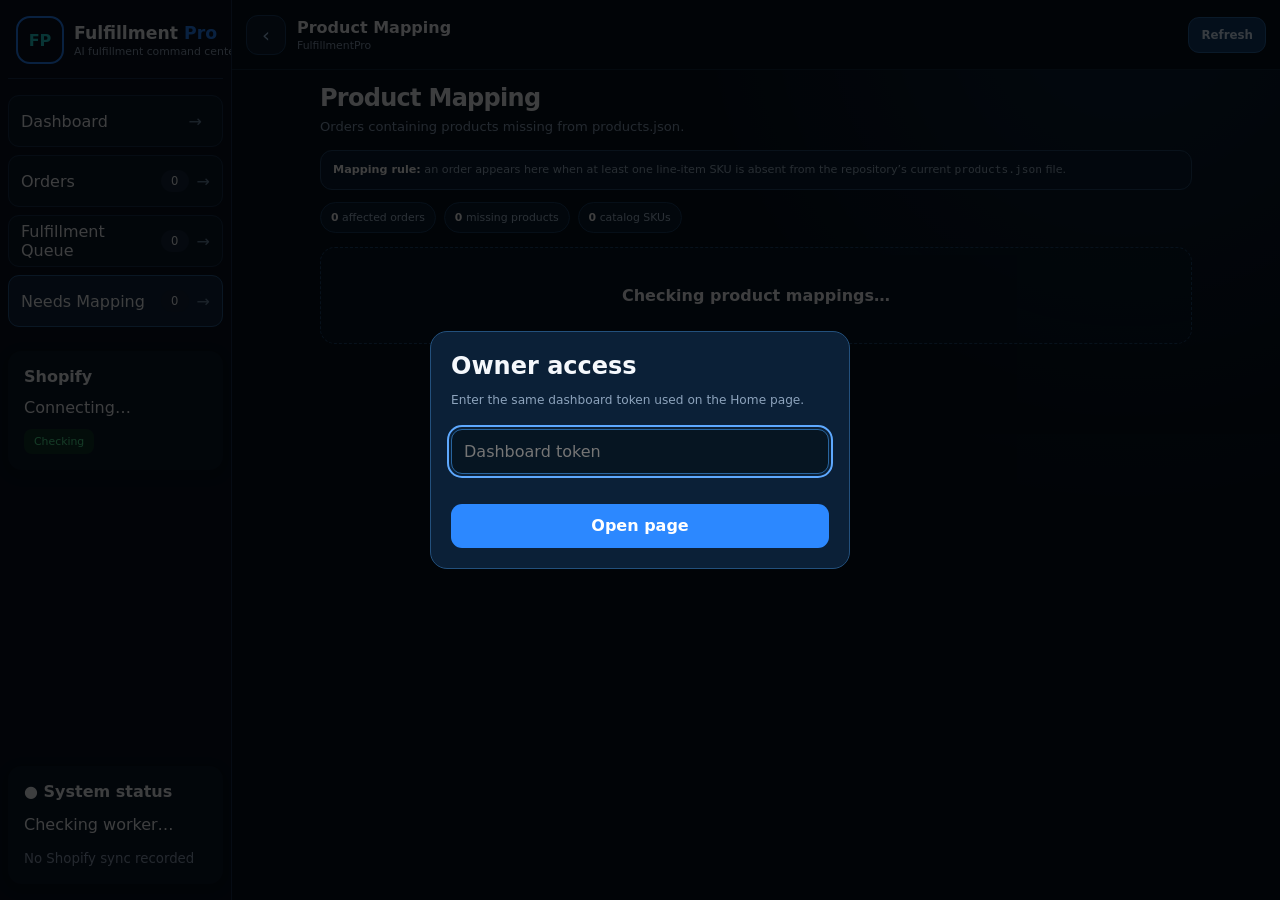
<file: static/mapping.html>
<!doctype html>
<html lang="en"><head><meta charset="utf-8"><meta name="viewport" content="width=device-width,initial-scale=1,viewport-fit=cover">
<title>Product Mapping · FulfillmentPro</title><style>
:root{color-scheme:dark;--bg:#04101d;--panel:#081a2c;--panel2:#0b223a;--line:#173c61;--text:#f5f8fc;--muted:#8da3bc;--blue:#328cff;--green:#2bdc87;--orange:#ffae2c;--red:#ff5e62}
*{box-sizing:border-box}
html,body{margin:0;min-height:100%;background:radial-gradient(circle at 88% 0,rgba(45,132,255,.13),transparent 35%),var(--bg);color:var(--text);font-family:Inter,system-ui,-apple-system,Segoe UI,sans-serif}
body{padding:0 0 calc(76px + env(safe-area-inset-bottom))}
button,input{font:inherit}
.top{position:sticky;top:0;z-index:20;display:flex;align-items:center;gap:11px;min-height:70px;padding:10px 14px;background:rgba(4,15,27,.96);backdrop-filter:blur(16px);border-bottom:1px solid rgba(65,133,201,.2)}
.back{display:grid;place-items:center;width:40px;height:40px;border-radius:12px;border:1px solid #1a4169;background:#0a1d31;color:#a8c9ee;text-decoration:none;font-size:1.25rem}
.brand{min-width:0}.brand b{display:block;font-size:1rem}.brand small{display:block;color:var(--muted);font-size:.68rem;margin-top:2px}
.refresh{margin-left:auto;border:1px solid #2866a4;border-radius:11px;background:#0f3b6b;color:#d8ebff;padding:10px 12px;font-weight:700;font-size:.74rem}
main{padding:14px}
.hero{margin-bottom:14px}.hero h1{margin:0;font-size:1.5rem;letter-spacing:-.03em}.hero p{margin:6px 0 0;color:var(--muted);font-size:.82rem;line-height:1.4}
.summary{display:flex;gap:8px;overflow:auto;margin:0 -14px 14px;padding:0 14px;scrollbar-width:none}.summary::-webkit-scrollbar{display:none}
.pill{white-space:nowrap;padding:8px 10px;border:1px solid var(--line);border-radius:999px;background:#081c31;color:#aac0d7;font-size:.68rem}.pill strong{color:#fff}
.list{display:grid;gap:10px}
.card{border:1px solid var(--line);border-radius:15px;background:linear-gradient(145deg,#0a2037,#061522);overflow:hidden;box-shadow:0 12px 30px rgba(0,0,0,.22)}
.card-head{display:flex;align-items:flex-start;justify-content:space-between;gap:10px;padding:13px;border-bottom:1px solid rgba(29,66,103,.65)}
.card-head b{font-size:.88rem}.card-head small{display:block;color:var(--muted);font-size:.65rem;margin-top:4px}
.amount{font-size:.8rem;font-weight:750}
.items{padding:4px 12px 8px}
.item{display:grid;grid-template-columns:minmax(0,1fr) auto;gap:10px;padding:9px 0;border-bottom:1px solid rgba(29,62,94,.62)}.item:last-child{border-bottom:0}
.item b{display:block;font-size:.75rem;white-space:nowrap;overflow:hidden;text-overflow:ellipsis}.item small{display:block;color:var(--muted);font-size:.62rem;margin-top:3px}
.badge{align-self:center;padding:4px 7px;border-radius:999px;background:#123c2d;color:var(--green);font-size:.58rem;font-weight:750}.badge.wait{background:#3a2b0d;color:var(--orange)}.badge.active{background:#0e3764;color:#58a9ff}.badge.error{background:#431d22;color:#ff8588}
.empty{padding:38px 18px;text-align:center;border:1px dashed #1d466e;border-radius:15px;background:rgba(7,25,43,.55)}.empty b{display:block;font-size:1rem}.empty p{margin:7px 0 0;color:var(--muted);font-size:.75rem;line-height:1.45}
.notice{margin-bottom:12px;padding:11px 12px;border:1px solid #22486d;border-radius:12px;background:#091d32;color:#9db4ca;font-size:.7rem;line-height:1.4}.notice strong{color:#fff}
.search{width:100%;height:42px;margin-bottom:12px;padding:0 12px;border:1px solid #1a4066;border-radius:12px;background:#071827;color:#fff;outline:none}.search:focus{border-color:#328cff}
.bottom{position:fixed;left:0;right:0;bottom:0;z-index:30;display:grid;grid-template-columns:repeat(4,1fr);min-height:64px;padding:5px 8px calc(5px + env(safe-area-inset-bottom));background:rgba(4,16,29,.97);backdrop-filter:blur(18px);border-top:1px solid rgba(51,105,160,.3)}
.bottom a{display:flex;flex-direction:column;align-items:center;justify-content:center;gap:3px;color:#7f95ae;text-decoration:none;font-size:.59rem}.bottom a b{font-size:1.02rem}.bottom a.active{color:#4d9fff}
.modal{display:none;position:fixed;z-index:60;inset:0;background:rgba(0,0,0,.75);padding:18px;align-items:center;justify-content:center}.modal.open{display:flex}.modal-box{width:min(100%,420px);padding:20px;border:1px solid #23507c;border-radius:17px;background:#0b2037}.modal-box h2{margin:0 0 8px}.modal-box p{color:var(--muted);font-size:.76rem}.modal-box input{width:100%;height:45px;margin:10px 0;padding:0 12px;border:1px solid #28659f;border-radius:11px;background:#061522;color:#fff}.modal-box button{width:100%;height:44px;border:0;border-radius:11px;background:#2c88ff;color:#fff;font-weight:750}.error{min-height:20px;color:#ff8386;font-size:.68rem}
@media(min-width:768px){main{max-width:900px;margin:auto}.bottom{max-width:900px;left:50%;transform:translateX(-50%);border-left:1px solid #173c61;border-right:1px solid #173c61}}

/* Desktop-only shared FulfillmentPro sidebar */
.fp-page-sidebar{display:none}
@media(min-width:768px){
  .fp-page-sidebar{position:fixed;inset:0 auto 0 0;z-index:40;width:232px;padding:16px 8px;background:#06111f;border-right:1px solid #17314f;display:flex;flex-direction:column;gap:8px;overflow:auto}
  .fp-side-brand{display:flex;align-items:center;gap:10px;padding:0 8px 14px;border-bottom:1px solid #17314f;text-decoration:none;color:#f5f8fc}
  .fp-side-logo{width:48px;height:48px;display:grid;place-items:center;border:2px solid #2583ff;border-radius:14px;color:#20d3d3;font-weight:800;flex:0 0 auto}
  .fp-side-brand b{display:block;font-size:1.08rem}.fp-side-brand b span{color:#2583ff}.fp-side-brand small{display:block;color:#91a2ba;font-size:.68rem;margin-top:2px;white-space:nowrap}
  .fp-side-links{display:grid;gap:8px;margin-top:8px}.fp-side-links a{min-height:52px;border:1px solid #17314f;border-radius:11px;background:#091729;color:#f5f8fc;text-decoration:none;padding:0 12px;display:grid;grid-template-columns:minmax(0,1fr) auto auto;gap:8px;align-items:center}.fp-side-links a:hover,.fp-side-links a:focus-visible,.fp-side-links a.active{background:#10253e;border-color:#275b91;outline:none}
  .fp-side-count{min-width:28px;padding:4px 8px;border-radius:999px;background:#13233a;text-align:center;font-size:.72rem}.fp-side-arrow{color:#6f8dab}
  .fp-side-card{margin-top:16px;background:#091729;border-radius:14px;padding:16px;box-shadow:0 4px 14px rgba(0,0,0,.2)}.fp-side-card b{display:block;margin-bottom:10px}.fp-side-card p{margin:0 0 10px;overflow-wrap:anywhere;line-height:1.45}.fp-side-state{display:inline-flex;padding:6px 10px;border-radius:8px;background:#0d3328;color:#53eb9a;font-size:.68rem}.fp-side-system{margin-top:auto}.fp-side-system p{margin:12px 0}.fp-side-system small{color:#91a2ba;line-height:1.45}
  body{padding-left:232px!important}.top{left:232px}.bottom{display:none!important}
}


/* Shared usability cleanup */
:where(button,a,input,select,[role="button"]):focus-visible{
  outline:2px solid #5ea9ff;
  outline-offset:2px;
}
button,a{-webkit-tap-highlight-color:transparent}
.fp-side-nav a{min-height:48px}
@media(max-width:767px){
  input,select,button{font-size:16px}
  .page-shell,.content,.main{max-width:100%}
}

</style></head>
<body>
<aside class="fp-page-sidebar" aria-label="Primary navigation">
  <a class="fp-side-brand" href="/">
    <span class="fp-side-logo">FP</span>
    <span><b>Fulfillment <span>Pro</span></b><small>AI fulfillment command center</small></span>
  </a>
  <nav class="fp-side-links">
    <a href="/" data-page="dashboard"><span>Dashboard</span><span class="fp-side-arrow">→</span></a>
    <a href="/orders.html" data-page="orders"><span>Orders</span><span id="fpNavTotal" class="fp-side-count">0</span><span class="fp-side-arrow">→</span></a>
    <a href="/queue.html" data-page="queue"><span>Fulfillment Queue</span><span id="fpNavQueue" class="fp-side-count">0</span><span class="fp-side-arrow">→</span></a>
    <a href="/mapping.html" data-page="mapping"><span>Needs Mapping</span><span id="fpNavMapping" class="fp-side-count">0</span><span class="fp-side-arrow">→</span></a>
  </nav>
  <section class="fp-side-card"><b>Shopify</b><p id="fpSideDomain">Connecting…</p><span id="fpSideShopifyState" class="fp-side-state">Checking</span></section>
  <section class="fp-side-card fp-side-system"><b>● System status</b><p id="fpSideWorker">Checking worker…</p><small id="fpSideSync">No Shopify sync recorded</small></section>
</aside>

<header class="top"><a class="back" href="/">‹</a><div class="brand"><b>Product Mapping</b><small>FulfillmentPro</small></div><button id="refresh" class="refresh">Refresh</button></header>
<main><section class="hero"><h1>Product Mapping</h1><p>Orders containing products missing from products.json.</p></section>
<div class="notice"><strong>Mapping rule:</strong> an order appears here when at least one line-item SKU is absent from the repository’s current <code>products.json</code> file.</div>
<div class="summary"><span class="pill"><strong id="mappingOrders">0</strong> affected orders</span><span class="pill"><strong id="mappingItems">0</strong> missing products</span><span class="pill"><strong id="catalogCount">0</strong> catalog SKUs</span></div>
<section id="mappingList" class="list"><div class="empty"><b>Checking product mappings…</b></div></section>
</main>

<nav class="bottom">
  <a href="/" class=""><b>⌂</b><span>Dashboard</span></a>
  <a href="/orders.html" class=""><b>☷</b><span>Orders</span></a>
  <a href="/queue.html" class=""><b>▣</b><span>Queue</span></a>
  <a href="/mapping.html" class="active"><b>!</b><span>Mapping</span></a>
</nav>

<div id="authModal" class="modal">
  <div class="modal-box">
    <h2>Owner access</h2>
    <p>Enter the same dashboard token used on the Home page.</p>
    <form id="authForm">
      <input id="tokenInput" type="password" autocomplete="current-password" required placeholder="Dashboard token">
      <div id="authError" class="error"></div>
      <button type="submit">Open page</button>
    </form>
  </div>
</div>

<script>
const TOKEN_KEY='fulfillmentpro.dashboard.token';
let token=sessionStorage.getItem(TOKEN_KEY)||'';
const $=id=>document.getElementById(id);
const esc=v=>String(v??'').replace(/[&<>"']/g,c=>({'&':'&amp;','<':'&lt;','>':'&gt;','"':'&quot;',"'":'&#039;'}[c]));
function headers(){return {'Authorization':'Bearer '+token,'Content-Type':'application/json'}}
async function api(path,options={}){
  const response=await fetch(path,{...options,headers:{...headers(),...(options.headers||{})}});
  const data=await response.json().catch(()=>({}));
  if(response.status===401){showAuth();throw new Error('Owner authentication required')}
  if(!response.ok)throw new Error(data.error||'Request failed');
  return data;
}
function showAuth(message=''){
  $('authModal').classList.add('open');
  $('authError').textContent=message;
  setTimeout(()=>$('tokenInput').focus(),0);
}
function hideAuth(){$('authModal').classList.remove('open')}
$('authForm').addEventListener('submit',async event=>{
  event.preventDefault();
  token=$('tokenInput').value.trim();
  try{
    await api('/api/auth/check',{method:'POST'});
    sessionStorage.setItem(TOKEN_KEY,token);
    hideAuth();
    loadPage();
  }catch(error){showAuth(error.message)}
});
if(!token)showAuth();


function money(value,currency='USD'){try{return new Intl.NumberFormat(undefined,{style:'currency',currency:currency||'USD'}).format(Number(value||0))}catch{return '$'+Number(value||0).toFixed(2)}}
async function loadPage(){
  try{
    const data=await api('/api/operations/mapping');
    $('mappingOrders').textContent=data.order_count||0;
    $('mappingItems').textContent=data.missing_item_count||0;
    $('catalogCount').textContent=data.catalog_sku_count||0;
    if(data.catalog_error){
      $('mappingList').innerHTML=`<div class="empty"><b>products.json could not be read</b><p>${esc(data.catalog_error)}</p></div>`;
      return;
    }
    if(!(data.orders||[]).length){
      $('mappingList').innerHTML='<div class="empty"><b>All products are mapped</b><p>Every order-item SKU exists in products.json.</p></div>';
      return;
    }
    $('mappingList').innerHTML=data.orders.map(order=>`<article class="card">
      <div class="card-head"><div><b>#${esc(order.shopify_order_number||order.order_id)} · ${esc(order.customer_name||'Customer')}</b><small>${order.missing_items.length} missing product${order.missing_items.length===1?'':'s'}</small></div><span class="amount">${money(order.current_total_price,order.currency)}</span></div>
      <div class="items">${order.missing_items.map(item=>`<div class="item"><div><b>${esc(item.product_name||'Unnamed product')}</b><small>SKU: ${esc(item.sku||'Missing')} · Qty ${item.quantity||1}</small></div><span class="badge error">${esc(item.reason)}</span></div>`).join('')}</div>
    </article>`).join('');
  }catch(error){$('mappingList').innerHTML=`<div class="empty"><b>Unable to load mapping orders</b><p>${esc(error.message)}</p></div>`}
}

$('refresh').onclick=loadPage;
if(token)loadPage();
</script>
<script>
(async function hydrateDesktopSidebar(){
  const page=location.pathname.includes('queue')?'queue':location.pathname.includes('mapping')?'mapping':'orders';
  document.querySelector('[data-page="'+page+'"]')?.classList.add('active');
  if(!window.matchMedia('(min-width: 768px)').matches)return;
  const authToken=sessionStorage.getItem('fulfillmentpro.dashboard.token')||'';
  if(!authToken)return;
  try{
    const response=await fetch('/api/dashboard',{headers:{Authorization:'Bearer '+authToken}});
    if(!response.ok)return;
    const data=await response.json();
    const set=(id,value)=>{const node=document.getElementById(id);if(node)node.textContent=value};
    set('fpNavTotal',data.total_orders||0);set('fpNavQueue',data.queue||0);set('fpNavMapping',data.needs_mapping||0);
    set('fpSideDomain',data.store_domain||'Not configured');set('fpSideShopifyState',data.shopify_configured?'Connected':'Connect required');
    set('fpSideWorker',data.worker?.worker_online?'Automation worker online':'Automation worker offline');
    set('fpSideSync',data.last_sync?.completed_at?'Last sync '+new Date(data.last_sync.completed_at).toLocaleString():'No Shopify sync recorded');
  }catch(error){console.warn('Sidebar status unavailable',error)}
})();
</script>

</body></html>
</file>
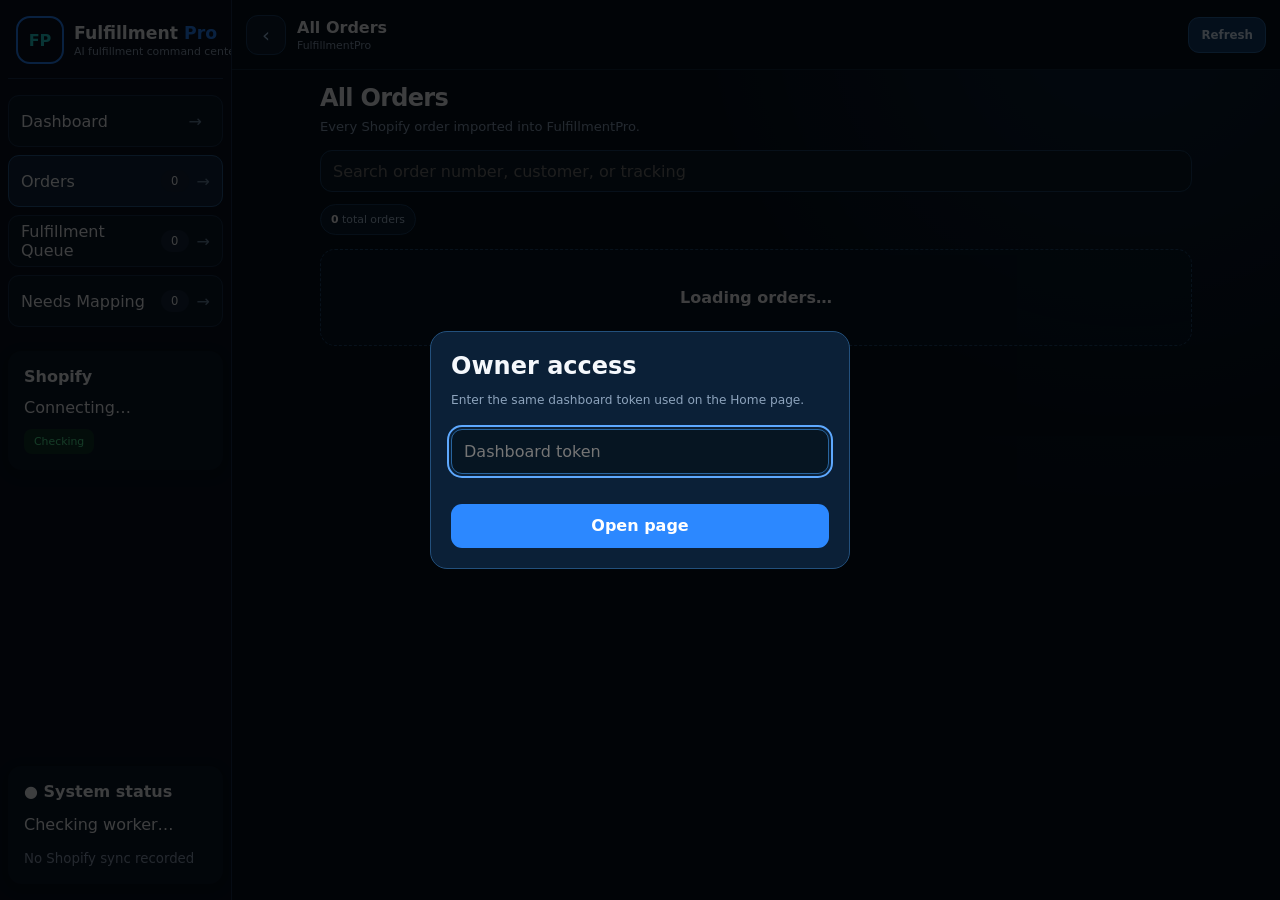
<file: static/orders.html>
<!doctype html>
<html lang="en"><head><meta charset="utf-8"><meta name="viewport" content="width=device-width,initial-scale=1,viewport-fit=cover">
<title>All Orders · FulfillmentPro</title><style>
:root{color-scheme:dark;--bg:#04101d;--panel:#081a2c;--panel2:#0b223a;--line:#173c61;--text:#f5f8fc;--muted:#8da3bc;--blue:#328cff;--green:#2bdc87;--orange:#ffae2c;--red:#ff5e62}
*{box-sizing:border-box}
html,body{margin:0;min-height:100%;background:radial-gradient(circle at 88% 0,rgba(45,132,255,.13),transparent 35%),var(--bg);color:var(--text);font-family:Inter,system-ui,-apple-system,Segoe UI,sans-serif}
body{padding:0 0 calc(76px + env(safe-area-inset-bottom))}
button,input{font:inherit}
.top{position:sticky;top:0;z-index:20;display:flex;align-items:center;gap:11px;min-height:70px;padding:10px 14px;background:rgba(4,15,27,.96);backdrop-filter:blur(16px);border-bottom:1px solid rgba(65,133,201,.2)}
.back{display:grid;place-items:center;width:40px;height:40px;border-radius:12px;border:1px solid #1a4169;background:#0a1d31;color:#a8c9ee;text-decoration:none;font-size:1.25rem}
.brand{min-width:0}.brand b{display:block;font-size:1rem}.brand small{display:block;color:var(--muted);font-size:.68rem;margin-top:2px}
.refresh{margin-left:auto;border:1px solid #2866a4;border-radius:11px;background:#0f3b6b;color:#d8ebff;padding:10px 12px;font-weight:700;font-size:.74rem}
main{padding:14px}
.hero{margin-bottom:14px}.hero h1{margin:0;font-size:1.5rem;letter-spacing:-.03em}.hero p{margin:6px 0 0;color:var(--muted);font-size:.82rem;line-height:1.4}
.summary{display:flex;gap:8px;overflow:auto;margin:0 -14px 14px;padding:0 14px;scrollbar-width:none}.summary::-webkit-scrollbar{display:none}
.pill{white-space:nowrap;padding:8px 10px;border:1px solid var(--line);border-radius:999px;background:#081c31;color:#aac0d7;font-size:.68rem}.pill strong{color:#fff}
.list{display:grid;gap:10px}
.card{border:1px solid var(--line);border-radius:15px;background:linear-gradient(145deg,#0a2037,#061522);overflow:hidden;box-shadow:0 12px 30px rgba(0,0,0,.22)}
.card-head{display:flex;align-items:flex-start;justify-content:space-between;gap:10px;padding:13px;border-bottom:1px solid rgba(29,66,103,.65)}
.card-head b{font-size:.88rem}.card-head small{display:block;color:var(--muted);font-size:.65rem;margin-top:4px}
.amount{font-size:.8rem;font-weight:750}
.items{padding:4px 12px 8px}
.item{display:grid;grid-template-columns:minmax(0,1fr) auto;gap:10px;padding:9px 0;border-bottom:1px solid rgba(29,62,94,.62)}.item:last-child{border-bottom:0}
.item b{display:block;font-size:.75rem;white-space:nowrap;overflow:hidden;text-overflow:ellipsis}.item small{display:block;color:var(--muted);font-size:.62rem;margin-top:3px}
.badge{align-self:center;padding:4px 7px;border-radius:999px;background:#123c2d;color:var(--green);font-size:.58rem;font-weight:750}.badge.wait{background:#3a2b0d;color:var(--orange)}.badge.active{background:#0e3764;color:#58a9ff}.badge.error{background:#431d22;color:#ff8588}
.empty{padding:38px 18px;text-align:center;border:1px dashed #1d466e;border-radius:15px;background:rgba(7,25,43,.55)}.empty b{display:block;font-size:1rem}.empty p{margin:7px 0 0;color:var(--muted);font-size:.75rem;line-height:1.45}
.notice{margin-bottom:12px;padding:11px 12px;border:1px solid #22486d;border-radius:12px;background:#091d32;color:#9db4ca;font-size:.7rem;line-height:1.4}.notice strong{color:#fff}
.search{width:100%;height:42px;margin-bottom:12px;padding:0 12px;border:1px solid #1a4066;border-radius:12px;background:#071827;color:#fff;outline:none}.search:focus{border-color:#328cff}
.bottom{position:fixed;left:0;right:0;bottom:0;z-index:30;display:grid;grid-template-columns:repeat(4,1fr);min-height:64px;padding:5px 8px calc(5px + env(safe-area-inset-bottom));background:rgba(4,16,29,.97);backdrop-filter:blur(18px);border-top:1px solid rgba(51,105,160,.3)}
.bottom a{display:flex;flex-direction:column;align-items:center;justify-content:center;gap:3px;color:#7f95ae;text-decoration:none;font-size:.59rem}.bottom a b{font-size:1.02rem}.bottom a.active{color:#4d9fff}
.modal{display:none;position:fixed;z-index:60;inset:0;background:rgba(0,0,0,.75);padding:18px;align-items:center;justify-content:center}.modal.open{display:flex}.modal-box{width:min(100%,420px);padding:20px;border:1px solid #23507c;border-radius:17px;background:#0b2037}.modal-box h2{margin:0 0 8px}.modal-box p{color:var(--muted);font-size:.76rem}.modal-box input{width:100%;height:45px;margin:10px 0;padding:0 12px;border:1px solid #28659f;border-radius:11px;background:#061522;color:#fff}.modal-box button{width:100%;height:44px;border:0;border-radius:11px;background:#2c88ff;color:#fff;font-weight:750}.error{min-height:20px;color:#ff8386;font-size:.68rem}
@media(min-width:768px){main{max-width:900px;margin:auto}.bottom{max-width:900px;left:50%;transform:translateX(-50%);border-left:1px solid #173c61;border-right:1px solid #173c61}}

/* Desktop-only shared FulfillmentPro sidebar */
.fp-page-sidebar{display:none}
@media(min-width:768px){
  .fp-page-sidebar{position:fixed;inset:0 auto 0 0;z-index:40;width:232px;padding:16px 8px;background:#06111f;border-right:1px solid #17314f;display:flex;flex-direction:column;gap:8px;overflow:auto}
  .fp-side-brand{display:flex;align-items:center;gap:10px;padding:0 8px 14px;border-bottom:1px solid #17314f;text-decoration:none;color:#f5f8fc}
  .fp-side-logo{width:48px;height:48px;display:grid;place-items:center;border:2px solid #2583ff;border-radius:14px;color:#20d3d3;font-weight:800;flex:0 0 auto}
  .fp-side-brand b{display:block;font-size:1.08rem}.fp-side-brand b span{color:#2583ff}.fp-side-brand small{display:block;color:#91a2ba;font-size:.68rem;margin-top:2px;white-space:nowrap}
  .fp-side-links{display:grid;gap:8px;margin-top:8px}.fp-side-links a{min-height:52px;border:1px solid #17314f;border-radius:11px;background:#091729;color:#f5f8fc;text-decoration:none;padding:0 12px;display:grid;grid-template-columns:minmax(0,1fr) auto auto;gap:8px;align-items:center}.fp-side-links a:hover,.fp-side-links a:focus-visible,.fp-side-links a.active{background:#10253e;border-color:#275b91;outline:none}
  .fp-side-count{min-width:28px;padding:4px 8px;border-radius:999px;background:#13233a;text-align:center;font-size:.72rem}.fp-side-arrow{color:#6f8dab}
  .fp-side-card{margin-top:16px;background:#091729;border-radius:14px;padding:16px;box-shadow:0 4px 14px rgba(0,0,0,.2)}.fp-side-card b{display:block;margin-bottom:10px}.fp-side-card p{margin:0 0 10px;overflow-wrap:anywhere;line-height:1.45}.fp-side-state{display:inline-flex;padding:6px 10px;border-radius:8px;background:#0d3328;color:#53eb9a;font-size:.68rem}.fp-side-system{margin-top:auto}.fp-side-system p{margin:12px 0}.fp-side-system small{color:#91a2ba;line-height:1.45}
  body{padding-left:232px!important}.top{left:232px}.bottom{display:none!important}
}


/* Shared usability cleanup */
:where(button,a,input,select,[role="button"]):focus-visible{
  outline:2px solid #5ea9ff;
  outline-offset:2px;
}
button,a{-webkit-tap-highlight-color:transparent}
.fp-side-nav a{min-height:48px}
@media(max-width:767px){
  input,select,button{font-size:16px}
  .page-shell,.content,.main{max-width:100%}
}

</style></head>
<body>
<aside class="fp-page-sidebar" aria-label="Primary navigation">
  <a class="fp-side-brand" href="/">
    <span class="fp-side-logo">FP</span>
    <span><b>Fulfillment <span>Pro</span></b><small>AI fulfillment command center</small></span>
  </a>
  <nav class="fp-side-links">
    <a href="/" data-page="dashboard"><span>Dashboard</span><span class="fp-side-arrow">→</span></a>
    <a href="/orders.html" data-page="orders"><span>Orders</span><span id="fpNavTotal" class="fp-side-count">0</span><span class="fp-side-arrow">→</span></a>
    <a href="/queue.html" data-page="queue"><span>Fulfillment Queue</span><span id="fpNavQueue" class="fp-side-count">0</span><span class="fp-side-arrow">→</span></a>
    <a href="/mapping.html" data-page="mapping"><span>Needs Mapping</span><span id="fpNavMapping" class="fp-side-count">0</span><span class="fp-side-arrow">→</span></a>
  </nav>
  <section class="fp-side-card"><b>Shopify</b><p id="fpSideDomain">Connecting…</p><span id="fpSideShopifyState" class="fp-side-state">Checking</span></section>
  <section class="fp-side-card fp-side-system"><b>● System status</b><p id="fpSideWorker">Checking worker…</p><small id="fpSideSync">No Shopify sync recorded</small></section>
</aside>

<header class="top"><a class="back" href="/">‹</a><div class="brand"><b>All Orders</b><small>FulfillmentPro</small></div><button id="refresh" class="refresh">Refresh</button></header>
<main><section class="hero"><h1>All Orders</h1><p>Every Shopify order imported into FulfillmentPro.</p></section>
<input id="search" class="search" placeholder="Search order number, customer, or tracking">
<div class="summary"><span class="pill"><strong id="orderCount">0</strong> total orders</span></div>
<section id="ordersList" class="list"><div class="empty"><b>Loading orders…</b></div></section>
</main>

<nav class="bottom">
  <a href="/" class=""><b>⌂</b><span>Dashboard</span></a>
  <a href="/orders.html" class="active"><b>☷</b><span>Orders</span></a>
  <a href="/queue.html" class=""><b>▣</b><span>Queue</span></a>
  <a href="/mapping.html" class=""><b>!</b><span>Mapping</span></a>
</nav>

<div id="authModal" class="modal">
  <div class="modal-box">
    <h2>Owner access</h2>
    <p>Enter the same dashboard token used on the Home page.</p>
    <form id="authForm">
      <input id="tokenInput" type="password" autocomplete="current-password" required placeholder="Dashboard token">
      <div id="authError" class="error"></div>
      <button type="submit">Open page</button>
    </form>
  </div>
</div>

<script>
const TOKEN_KEY='fulfillmentpro.dashboard.token';
let token=sessionStorage.getItem(TOKEN_KEY)||'';
const $=id=>document.getElementById(id);
const esc=v=>String(v??'').replace(/[&<>"']/g,c=>({'&':'&amp;','<':'&lt;','>':'&gt;','"':'&quot;',"'":'&#039;'}[c]));
function headers(){return {'Authorization':'Bearer '+token,'Content-Type':'application/json'}}
async function api(path,options={}){
  const response=await fetch(path,{...options,headers:{...headers(),...(options.headers||{})}});
  const data=await response.json().catch(()=>({}));
  if(response.status===401){showAuth();throw new Error('Owner authentication required')}
  if(!response.ok)throw new Error(data.error||'Request failed');
  return data;
}
function showAuth(message=''){
  $('authModal').classList.add('open');
  $('authError').textContent=message;
  setTimeout(()=>$('tokenInput').focus(),0);
}
function hideAuth(){$('authModal').classList.remove('open')}
$('authForm').addEventListener('submit',async event=>{
  event.preventDefault();
  token=$('tokenInput').value.trim();
  try{
    await api('/api/auth/check',{method:'POST'});
    sessionStorage.setItem(TOKEN_KEY,token);
    hideAuth();
    loadPage();
  }catch(error){showAuth(error.message)}
});
if(!token)showAuth();


let searchTimer;
function money(value,currency='USD'){try{return new Intl.NumberFormat(undefined,{style:'currency',currency:currency||'USD'}).format(Number(value||0))}catch{return '$'+Number(value||0).toFixed(2)}}
function dateText(value){const date=new Date(value);return Number.isNaN(date.valueOf())?'—':date.toLocaleDateString([],{month:'short',day:'numeric',year:'numeric'})}
async function loadPage(){
  const search=$('search').value.trim();
  try{
    const data=await api('/api/orders?per_page=100&search='+encodeURIComponent(search));
    $('orderCount').textContent=data.total||0;
    if(!(data.orders||[]).length){
      $('ordersList').innerHTML='<div class="empty"><b>No orders found</b><p>Try another search or sync Shopify from Home.</p></div>';
      return;
    }
    $('ordersList').innerHTML=data.orders.map(order=>`<article class="card">
      <div class="card-head"><div><b>#${esc(order.shopify_order_number||order.id)} · ${esc(order.customer_name||'Customer')}</b><small>${dateText(order.created_at)} · ${order.item_count||0} items</small></div><span class="amount">${money(order.current_total_price||order.total_price,order.currency)}</span></div>
      <div class="items"><div class="item"><div><b>${esc(order.financial_status||'Payment unknown')}</b><small>Payment status</small></div><span class="badge">${esc(order.fulfillment_status||'Unfulfilled')}</span></div></div>
    </article>`).join('');
  }catch(error){$('ordersList').innerHTML=`<div class="empty"><b>Unable to load orders</b><p>${esc(error.message)}</p></div>`}
}
$('search').oninput=()=>{clearTimeout(searchTimer);searchTimer=setTimeout(loadPage,300)};

$('refresh').onclick=loadPage;
if(token)loadPage();
</script>
<script>
(async function hydrateDesktopSidebar(){
  const page=location.pathname.includes('queue')?'queue':location.pathname.includes('mapping')?'mapping':'orders';
  document.querySelector('[data-page="'+page+'"]')?.classList.add('active');
  if(!window.matchMedia('(min-width: 768px)').matches)return;
  const authToken=sessionStorage.getItem('fulfillmentpro.dashboard.token')||'';
  if(!authToken)return;
  try{
    const response=await fetch('/api/dashboard',{headers:{Authorization:'Bearer '+authToken}});
    if(!response.ok)return;
    const data=await response.json();
    const set=(id,value)=>{const node=document.getElementById(id);if(node)node.textContent=value};
    set('fpNavTotal',data.total_orders||0);set('fpNavQueue',data.queue||0);set('fpNavMapping',data.needs_mapping||0);
    set('fpSideDomain',data.store_domain||'Not configured');set('fpSideShopifyState',data.shopify_configured?'Connected':'Connect required');
    set('fpSideWorker',data.worker?.worker_online?'Automation worker online':'Automation worker offline');
    set('fpSideSync',data.last_sync?.completed_at?'Last sync '+new Date(data.last_sync.completed_at).toLocaleString():'No Shopify sync recorded');
  }catch(error){console.warn('Sidebar status unavailable',error)}
})();
</script>

</body></html>
</file>
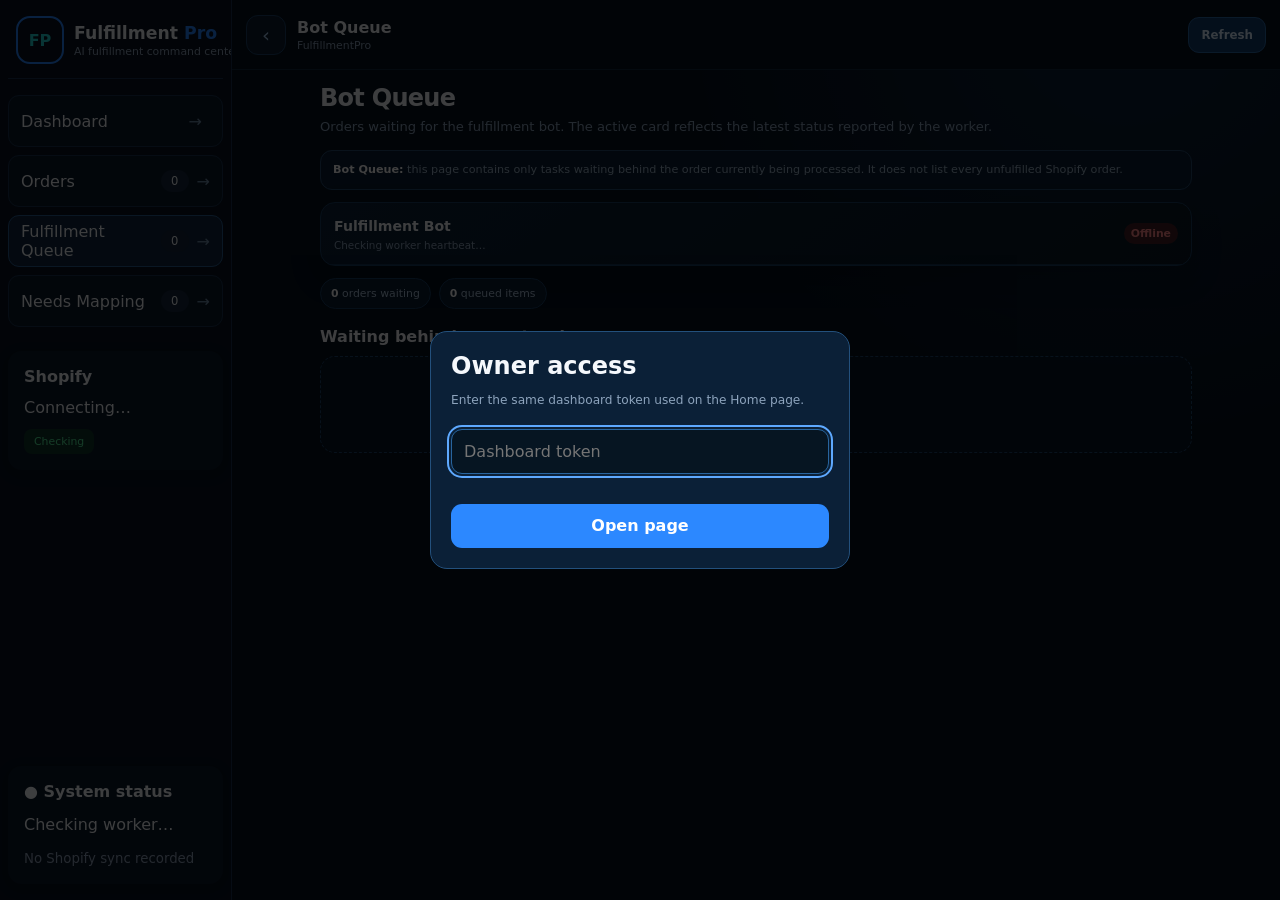
<file: static/queue.html>
<!doctype html>
<html lang="en"><head><meta charset="utf-8"><meta name="viewport" content="width=device-width,initial-scale=1,viewport-fit=cover">
<title>Bot Queue · FulfillmentPro</title><style>
:root{color-scheme:dark;--bg:#04101d;--panel:#081a2c;--panel2:#0b223a;--line:#173c61;--text:#f5f8fc;--muted:#8da3bc;--blue:#328cff;--green:#2bdc87;--orange:#ffae2c;--red:#ff5e62}
*{box-sizing:border-box}
html,body{margin:0;min-height:100%;background:radial-gradient(circle at 88% 0,rgba(45,132,255,.13),transparent 35%),var(--bg);color:var(--text);font-family:Inter,system-ui,-apple-system,Segoe UI,sans-serif}
body{padding:0 0 calc(76px + env(safe-area-inset-bottom))}
button,input{font:inherit}
.top{position:sticky;top:0;z-index:20;display:flex;align-items:center;gap:11px;min-height:70px;padding:10px 14px;background:rgba(4,15,27,.96);backdrop-filter:blur(16px);border-bottom:1px solid rgba(65,133,201,.2)}
.back{display:grid;place-items:center;width:40px;height:40px;border-radius:12px;border:1px solid #1a4169;background:#0a1d31;color:#a8c9ee;text-decoration:none;font-size:1.25rem}
.brand{min-width:0}.brand b{display:block;font-size:1rem}.brand small{display:block;color:var(--muted);font-size:.68rem;margin-top:2px}
.refresh{margin-left:auto;border:1px solid #2866a4;border-radius:11px;background:#0f3b6b;color:#d8ebff;padding:10px 12px;font-weight:700;font-size:.74rem}
main{padding:14px}
.hero{margin-bottom:14px}.hero h1{margin:0;font-size:1.5rem;letter-spacing:-.03em}.hero p{margin:6px 0 0;color:var(--muted);font-size:.82rem;line-height:1.4}
.summary{display:flex;gap:8px;overflow:auto;margin:0 -14px 14px;padding:0 14px;scrollbar-width:none}.summary::-webkit-scrollbar{display:none}
.pill{white-space:nowrap;padding:8px 10px;border:1px solid var(--line);border-radius:999px;background:#081c31;color:#aac0d7;font-size:.68rem}.pill strong{color:#fff}
.list{display:grid;gap:10px}
.card{border:1px solid var(--line);border-radius:15px;background:linear-gradient(145deg,#0a2037,#061522);overflow:hidden;box-shadow:0 12px 30px rgba(0,0,0,.22)}
.card-head{display:flex;align-items:flex-start;justify-content:space-between;gap:10px;padding:13px;border-bottom:1px solid rgba(29,66,103,.65)}
.card-head b{font-size:.88rem}.card-head small{display:block;color:var(--muted);font-size:.65rem;margin-top:4px}
.amount{font-size:.8rem;font-weight:750}
.items{padding:4px 12px 8px}
.item{display:grid;grid-template-columns:minmax(0,1fr) auto;gap:10px;padding:9px 0;border-bottom:1px solid rgba(29,62,94,.62)}.item:last-child{border-bottom:0}
.item b{display:block;font-size:.75rem;white-space:nowrap;overflow:hidden;text-overflow:ellipsis}.item small{display:block;color:var(--muted);font-size:.62rem;margin-top:3px}
.badge{align-self:center;padding:4px 7px;border-radius:999px;background:#123c2d;color:var(--green);font-size:.58rem;font-weight:750}.badge.wait{background:#3a2b0d;color:var(--orange)}.badge.active{background:#0e3764;color:#58a9ff}.badge.error{background:#431d22;color:#ff8588}
.empty{padding:38px 18px;text-align:center;border:1px dashed #1d466e;border-radius:15px;background:rgba(7,25,43,.55)}.empty b{display:block;font-size:1rem}.empty p{margin:7px 0 0;color:var(--muted);font-size:.75rem;line-height:1.45}
.notice{margin-bottom:12px;padding:11px 12px;border:1px solid #22486d;border-radius:12px;background:#091d32;color:#9db4ca;font-size:.7rem;line-height:1.4}.notice strong{color:#fff}
.search{width:100%;height:42px;margin-bottom:12px;padding:0 12px;border:1px solid #1a4066;border-radius:12px;background:#071827;color:#fff;outline:none}.search:focus{border-color:#328cff}
.bottom{position:fixed;left:0;right:0;bottom:0;z-index:30;display:grid;grid-template-columns:repeat(4,1fr);min-height:64px;padding:5px 8px calc(5px + env(safe-area-inset-bottom));background:rgba(4,16,29,.97);backdrop-filter:blur(18px);border-top:1px solid rgba(51,105,160,.3)}
.bottom a{display:flex;flex-direction:column;align-items:center;justify-content:center;gap:3px;color:#7f95ae;text-decoration:none;font-size:.59rem}.bottom a b{font-size:1.02rem}.bottom a.active{color:#4d9fff}
.modal{display:none;position:fixed;z-index:60;inset:0;background:rgba(0,0,0,.75);padding:18px;align-items:center;justify-content:center}.modal.open{display:flex}.modal-box{width:min(100%,420px);padding:20px;border:1px solid #23507c;border-radius:17px;background:#0b2037}.modal-box h2{margin:0 0 8px}.modal-box p{color:var(--muted);font-size:.76rem}.modal-box input{width:100%;height:45px;margin:10px 0;padding:0 12px;border:1px solid #28659f;border-radius:11px;background:#061522;color:#fff}.modal-box button{width:100%;height:44px;border:0;border-radius:11px;background:#2c88ff;color:#fff;font-weight:750}.error{min-height:20px;color:#ff8386;font-size:.68rem}
@media(min-width:768px){main{max-width:900px;margin:auto}.bottom{max-width:900px;left:50%;transform:translateX(-50%);border-left:1px solid #173c61;border-right:1px solid #173c61}}

/* Desktop-only shared FulfillmentPro sidebar */
.fp-page-sidebar{display:none}
@media(min-width:768px){
  .fp-page-sidebar{position:fixed;inset:0 auto 0 0;z-index:40;width:232px;padding:16px 8px;background:#06111f;border-right:1px solid #17314f;display:flex;flex-direction:column;gap:8px;overflow:auto}
  .fp-side-brand{display:flex;align-items:center;gap:10px;padding:0 8px 14px;border-bottom:1px solid #17314f;text-decoration:none;color:#f5f8fc}
  .fp-side-logo{width:48px;height:48px;display:grid;place-items:center;border:2px solid #2583ff;border-radius:14px;color:#20d3d3;font-weight:800;flex:0 0 auto}
  .fp-side-brand b{display:block;font-size:1.08rem}.fp-side-brand b span{color:#2583ff}.fp-side-brand small{display:block;color:#91a2ba;font-size:.68rem;margin-top:2px;white-space:nowrap}
  .fp-side-links{display:grid;gap:8px;margin-top:8px}.fp-side-links a{min-height:52px;border:1px solid #17314f;border-radius:11px;background:#091729;color:#f5f8fc;text-decoration:none;padding:0 12px;display:grid;grid-template-columns:minmax(0,1fr) auto auto;gap:8px;align-items:center}.fp-side-links a:hover,.fp-side-links a:focus-visible,.fp-side-links a.active{background:#10253e;border-color:#275b91;outline:none}
  .fp-side-count{min-width:28px;padding:4px 8px;border-radius:999px;background:#13233a;text-align:center;font-size:.72rem}.fp-side-arrow{color:#6f8dab}
  .fp-side-card{margin-top:16px;background:#091729;border-radius:14px;padding:16px;box-shadow:0 4px 14px rgba(0,0,0,.2)}.fp-side-card b{display:block;margin-bottom:10px}.fp-side-card p{margin:0 0 10px;overflow-wrap:anywhere;line-height:1.45}.fp-side-state{display:inline-flex;padding:6px 10px;border-radius:8px;background:#0d3328;color:#53eb9a;font-size:.68rem}.fp-side-system{margin-top:auto}.fp-side-system p{margin:12px 0}.fp-side-system small{color:#91a2ba;line-height:1.45}
  body{padding-left:232px!important}.top{left:232px}.bottom{display:none!important}
}


/* Shared usability cleanup */
:where(button,a,input,select,[role="button"]):focus-visible{
  outline:2px solid #5ea9ff;
  outline-offset:2px;
}
button,a{-webkit-tap-highlight-color:transparent}
.fp-side-nav a{min-height:48px}
@media(max-width:767px){
  input,select,button{font-size:16px}
  .page-shell,.content,.main{max-width:100%}
}

</style></head>
<body>
<aside class="fp-page-sidebar" aria-label="Primary navigation">
  <a class="fp-side-brand" href="/">
    <span class="fp-side-logo">FP</span>
    <span><b>Fulfillment <span>Pro</span></b><small>AI fulfillment command center</small></span>
  </a>
  <nav class="fp-side-links">
    <a href="/" data-page="dashboard"><span>Dashboard</span><span class="fp-side-arrow">→</span></a>
    <a href="/orders.html" data-page="orders"><span>Orders</span><span id="fpNavTotal" class="fp-side-count">0</span><span class="fp-side-arrow">→</span></a>
    <a href="/queue.html" data-page="queue"><span>Fulfillment Queue</span><span id="fpNavQueue" class="fp-side-count">0</span><span class="fp-side-arrow">→</span></a>
    <a href="/mapping.html" data-page="mapping"><span>Needs Mapping</span><span id="fpNavMapping" class="fp-side-count">0</span><span class="fp-side-arrow">→</span></a>
  </nav>
  <section class="fp-side-card"><b>Shopify</b><p id="fpSideDomain">Connecting…</p><span id="fpSideShopifyState" class="fp-side-state">Checking</span></section>
  <section class="fp-side-card fp-side-system"><b>● System status</b><p id="fpSideWorker">Checking worker…</p><small id="fpSideSync">No Shopify sync recorded</small></section>
</aside>

<header class="top"><a class="back" href="/">‹</a><div class="brand"><b>Bot Queue</b><small>FulfillmentPro</small></div><button id="refresh" class="refresh">Refresh</button></header>
<main><section class="hero"><h1>Bot Queue</h1><p>Orders waiting for the fulfillment bot. The active card reflects the latest status reported by the worker.</p></section>
<div class="notice"><strong>Bot Queue:</strong> this page contains only tasks waiting behind the order currently being processed. It does not list every unfulfilled Shopify order.</div>

<section id="queueWorkerCard" class="card" style="margin-bottom:12px">
  <div class="card-head">
    <div>
      <b>Fulfillment Bot</b>
      <small id="queueWorkerAction">Checking worker heartbeat…</small>
    </div>
    <span id="queueWorkerState" class="badge error">Offline</span>
  </div>
</section>

<div class="summary"><span class="pill"><strong id="waitingCount">0</strong> orders waiting</span><span class="pill"><strong id="taskCount">0</strong> queued items</span></div>
<section id="activeSection"></section>
<h2 style="font-size:1rem;margin:18px 0 10px">Waiting behind current order</h2>
<section id="queueList" class="list"><div class="empty"><b>Loading queue…</b></div></section>
</main>

<nav class="bottom">
  <a href="/" class=""><b>⌂</b><span>Dashboard</span></a>
  <a href="/orders.html" class=""><b>☷</b><span>Orders</span></a>
  <a href="/queue.html" class="active"><b>▣</b><span>Queue</span></a>
  <a href="/mapping.html" class=""><b>!</b><span>Mapping</span></a>
</nav>

<div id="authModal" class="modal">
  <div class="modal-box">
    <h2>Owner access</h2>
    <p>Enter the same dashboard token used on the Home page.</p>
    <form id="authForm">
      <input id="tokenInput" type="password" autocomplete="current-password" required placeholder="Dashboard token">
      <div id="authError" class="error"></div>
      <button type="submit">Open page</button>
    </form>
  </div>
</div>

<script>
const TOKEN_KEY='fulfillmentpro.dashboard.token';
let token=sessionStorage.getItem(TOKEN_KEY)||'';
const $=id=>document.getElementById(id);
const esc=v=>String(v??'').replace(/[&<>"']/g,c=>({'&':'&amp;','<':'&lt;','>':'&gt;','"':'&quot;',"'":'&#039;'}[c]));
function headers(){return {'Authorization':'Bearer '+token,'Content-Type':'application/json'}}
async function api(path,options={}){
  const response=await fetch(path,{...options,headers:{...headers(),...(options.headers||{})}});
  const data=await response.json().catch(()=>({}));
  if(response.status===401){showAuth();throw new Error('Owner authentication required')}
  if(!response.ok)throw new Error(data.error||'Request failed');
  return data;
}
function showAuth(message=''){
  $('authModal').classList.add('open');
  $('authError').textContent=message;
  setTimeout(()=>$('tokenInput').focus(),0);
}
function hideAuth(){$('authModal').classList.remove('open')}
$('authForm').addEventListener('submit',async event=>{
  event.preventDefault();
  token=$('tokenInput').value.trim();
  try{
    await api('/api/auth/check',{method:'POST'});
    sessionStorage.setItem(TOKEN_KEY,token);
    hideAuth();
    loadPage();
  }catch(error){showAuth(error.message)}
});
if(!token)showAuth();


function itemRows(items,badgeClass='wait'){
  return (items||[]).map(item=>`<div class="item"><div><b>${esc(item.product_name||'Product')}</b><small>SKU: ${esc(item.sku||'No SKU')} · Qty ${item.quantity||1}</small></div><span class="badge ${badgeClass}">${esc(String(item.task_state||'').replaceAll('_',' '))}</span></div>`).join('');
}
async function loadPage(){
  try{
    const data=await api('/api/operations/queue');
    const online=Boolean(data.worker_online);
    const worker=data.worker||{};
    const current=data.current_order||data.active_order;
    const next=data.next_order;

    $('waitingCount').textContent=
      data.waiting_order_count||0;
    $('taskCount').textContent=
      data.waiting_task_count||0;

    $('queueWorkerState').textContent=
      online?'Online':'Offline';
    $('queueWorkerState').className=
      'badge '+(online?'active':'error');

    $('queueWorkerAction').textContent=
      current
        ? 'Processing order #'
          +(current.shopify_order_number||current.order_id)
        : worker.last_action
          ||(online?'Worker is ready':'No recent heartbeat');

    if(current){
      $('activeSection').innerHTML=`
        <h2 style="font-size:1rem;margin:0 0 10px">
          Currently processing
        </h2>
        <article class="card">
          <div class="card-head">
            <div>
              <b>#${esc(
                current.shopify_order_number
                ||current.order_id
              )} · ${esc(
                current.customer_name||'Customer'
              )}</b>
              <small>
                The worker last reported this order as active.
              </small>
            </div>
            <span class="badge active">Processing</span>
          </div>
          <div class="items">
            ${itemRows(current.items,'active')}
          </div>
        </article>`;
    }else{
      $('activeSection').innerHTML=`
        <div class="empty">
          <b>${online?'The bot is between tasks':'The bot is offline'}</b>
          <p>${
            online
              ? 'The next queued order will begin automatically.'
              : 'Start run_worker.bat to resume fulfillment.'
          }</p>
        </div>`;
    }

    const waiting=data.waiting_orders||[];

    if(next){
      const remaining=Math.max(waiting.length-1,0);
      $('queueList').innerHTML=`
        <article class="card">
          <div class="card-head">
            <div>
              <b>Next: #${esc(
                next.shopify_order_number||next.order_id
              )} · ${esc(
                next.customer_name||'Customer'
              )}</b>
              <small>
                This is the next order the bot will pull.
              </small>
            </div>
            <span class="badge wait">Next</span>
          </div>
          <div class="items">
            ${itemRows(next.items)}
          </div>
        </article>
        ${
          remaining
            ? `<h2 style="font-size:1rem;margin:18px 0 10px">
                 ${remaining} more order${remaining===1?'':'s'} waiting
               </h2>`
            : ''
        }
        ${waiting.slice(1).map((order,index)=>`
          <article class="card">
            <div class="card-head">
              <div>
                <b>${index+2}. #${esc(
                  order.shopify_order_number||order.order_id
                )} · ${esc(
                  order.customer_name||'Customer'
                )}</b>
                <small>Waiting position ${index+2}</small>
              </div>
              <span class="badge wait">Queued</span>
            </div>
            <div class="items">
              ${itemRows(order.items)}
            </div>
          </article>
        `).join('')}`;
    }else{
      $('queueList').innerHTML=`
        <div class="empty">
          <b>Queue is clear</b>
          <p>The queue is currently clear.</p>
        </div>`;
    }
  }catch(error){
    $('queueList').innerHTML=`
      <div class="empty">
        <b>Unable to load queue</b>
        <p>${esc(error.message)}</p>
      </div>`;
  }
}

$('refresh').onclick=loadPage;
if(token){loadPage();setInterval(loadPage,5000);}
</script>
<script>
(async function hydrateDesktopSidebar(){
  const page=location.pathname.includes('queue')?'queue':location.pathname.includes('mapping')?'mapping':'orders';
  document.querySelector('[data-page="'+page+'"]')?.classList.add('active');
  if(!window.matchMedia('(min-width: 768px)').matches)return;
  const authToken=sessionStorage.getItem('fulfillmentpro.dashboard.token')||'';
  if(!authToken)return;
  try{
    const response=await fetch('/api/dashboard',{headers:{Authorization:'Bearer '+authToken}});
    if(!response.ok)return;
    const data=await response.json();
    const set=(id,value)=>{const node=document.getElementById(id);if(node)node.textContent=value};
    set('fpNavTotal',data.total_orders||0);set('fpNavQueue',data.queue||0);set('fpNavMapping',data.needs_mapping||0);
    set('fpSideDomain',data.store_domain||'Not configured');set('fpSideShopifyState',data.shopify_configured?'Connected':'Connect required');
    set('fpSideWorker',data.worker?.worker_online?'Automation worker online':'Automation worker offline');
    set('fpSideSync',data.last_sync?.completed_at?'Last sync '+new Date(data.last_sync.completed_at).toLocaleString():'No Shopify sync recorded');
  }catch(error){console.warn('Sidebar status unavailable',error)}
})();
</script>

</body></html>
</file>
